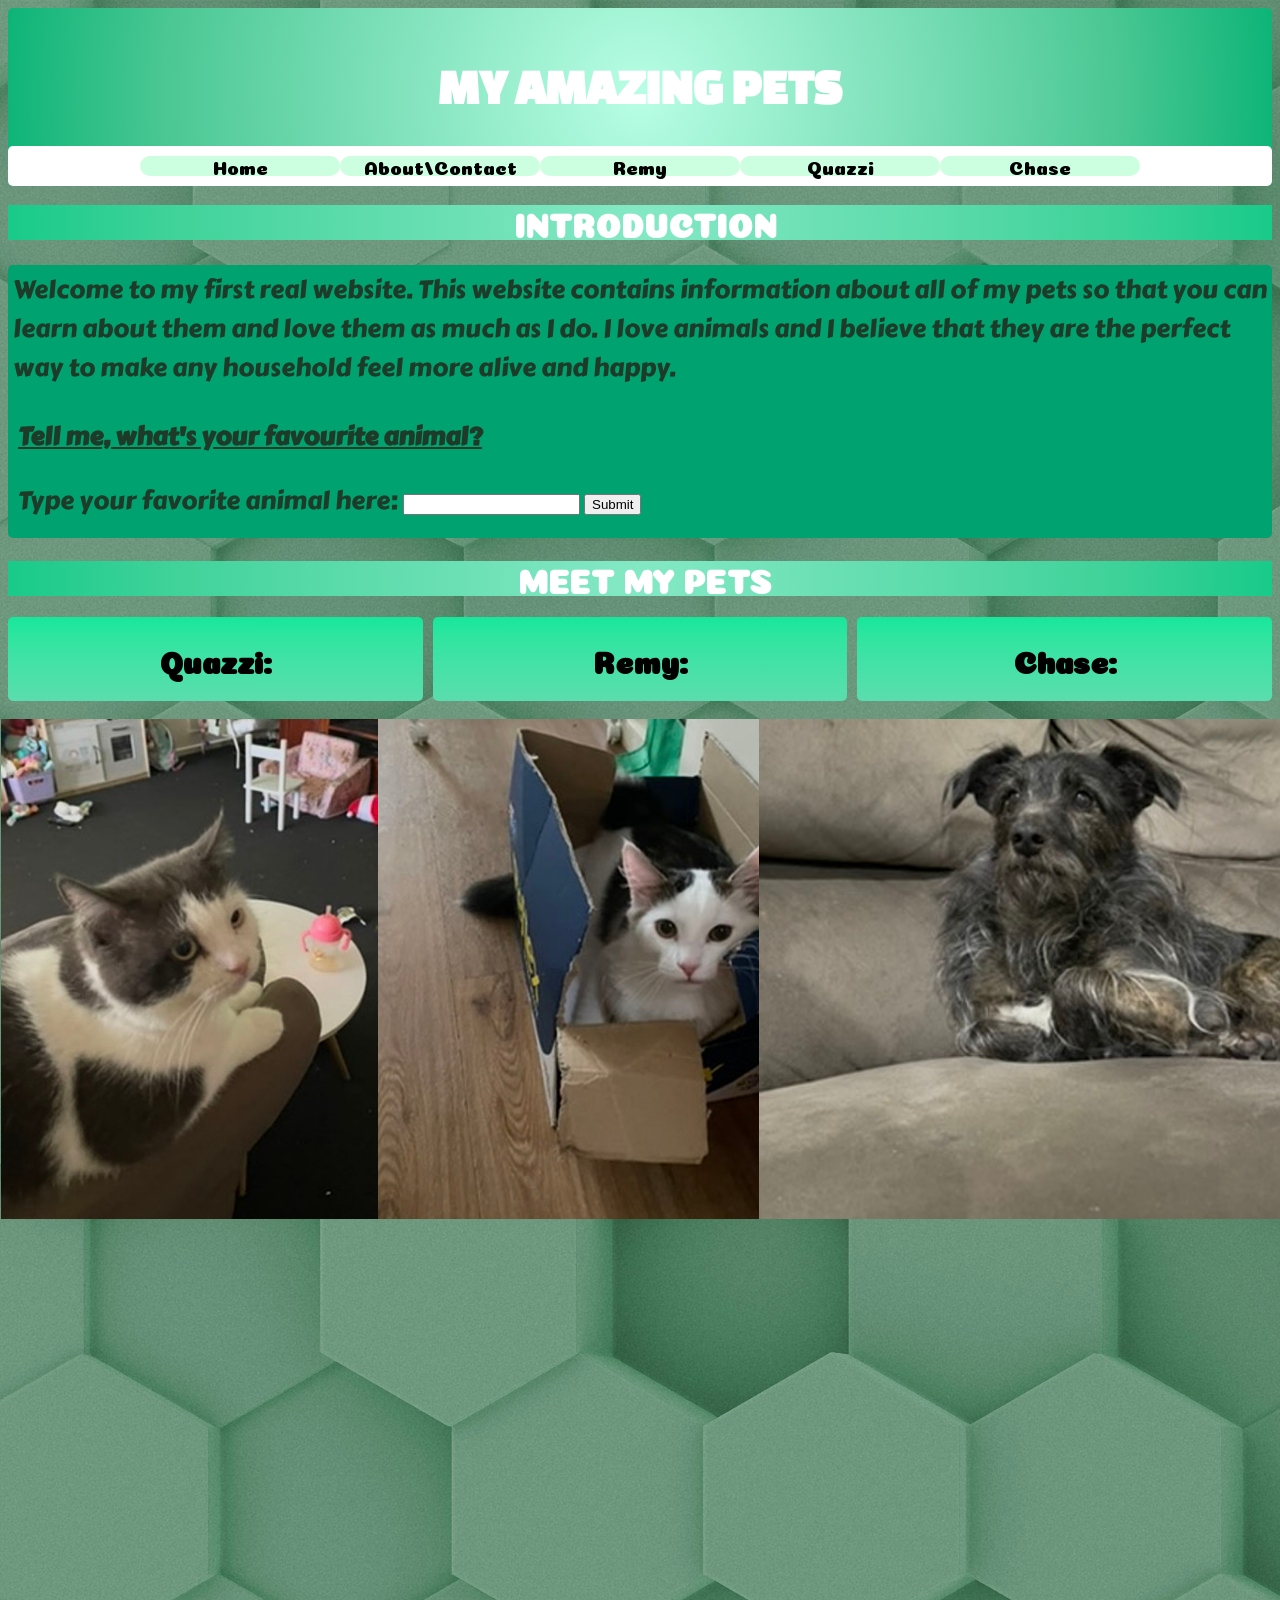
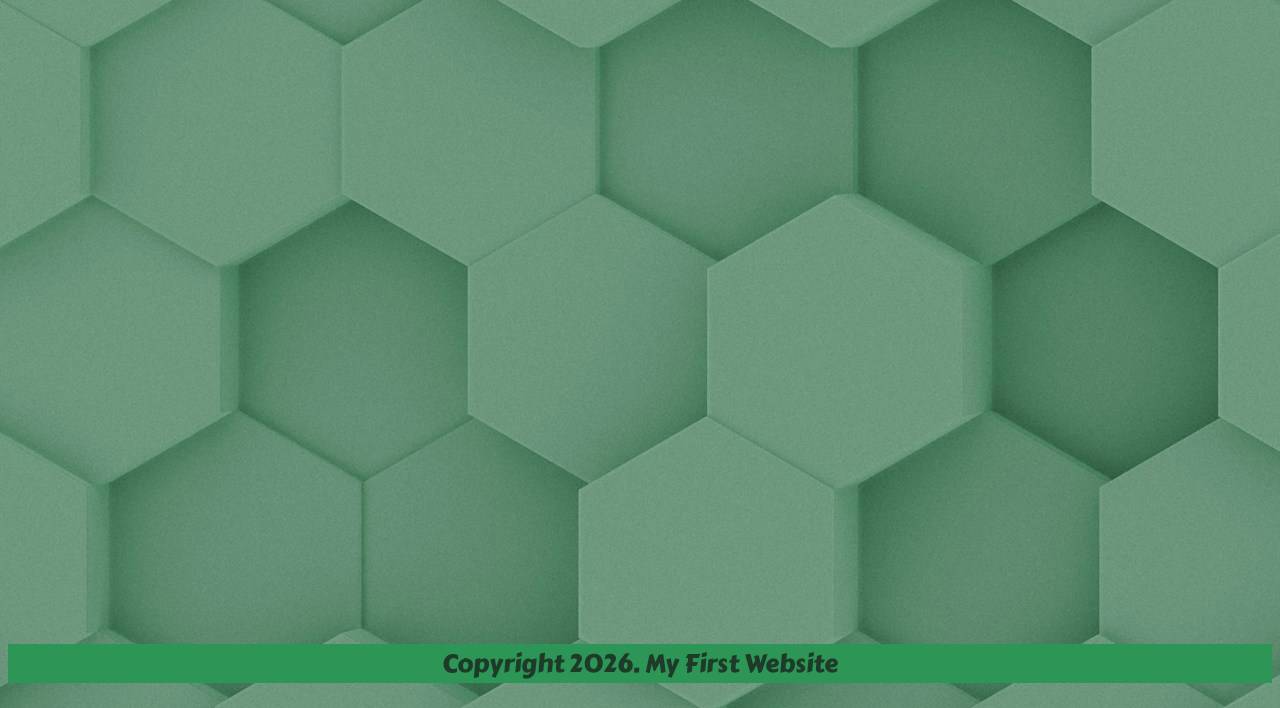
<file: index.html>
<!doctype html>
<html>
<head>
<meta charset="UTF-8">
<title>My Amazing Pets - Home</title>
	<link href="style.css" rel="stylesheet" type="text/css">
<link rel="preconnect" href="https://fonts.googleapis.com">
<link rel="preconnect" href="https://fonts.gstatic.com" crossorigin>
<link href="https://fonts.googleapis.com/css2?family=Carter+One&family=Changa+One:ital@0;1&family=Coiny&display=swap" rel="stylesheet">

</head>

<body>
<div id="header">
	<br>
<h1>MY AMAZING PETS</h1> 
	<div class="navigation">
<h3>
<ul>
	<li><a href="index.html">Home</a></li>
	<li><a href="about.html">About/Contact</a></li>
	<li><a href="remy.html">Remy</a></li>
	<li><a href="quazzi.html">Quazzi</a></li>
	<li><a href="chase.html">Chase</a></li>
</ul>	
</h3>
	</div>
</div>
<div class="title">
	<h1 class="box">Introduction</h1>
	</div>
<div class="section2">
	<p id="paragraph">Welcome to my first real website. This website contains information about all of my pets so that you can learn about them and love them as much as I do. I love animals and I believe that they are the perfect way to make any household feel more alive and happy.</p> 
	<p class="box" id="p2">Tell me, what's your favourite animal?</p> 
	
	<form>
	<label class="box">Type your favorite animal here: </label><input type="text">
	<input type="submit" id="button">
	</form>
	<br>
</div>
	<br>
	<div class="title">
	<h1 class="box">Meet my pets</h1>
	</div>
	<!title for the pictures!>
	<div class="content">
	<div class="pics_title">
	<h2 class="center1">Quazzi:</h2>
	</div>
	<div class="pics_title">
	<h2 class="center1">Remy:</h2>
	</div>
	<div class="pics_title">
	<h2 class="center1">Chase:</h2>
	</div>
	</div>
	<br>
	<! pictures !>
	<div class="content">
		<div id="Quazzi">
			<div class="img_center">
			<img src="Pics/Quazzi_1.jpg" alt="Picture Of Quazzi">
			</div>
			</div>
		<div id="Remy">
			<div class="img_center">
			<img src="Pics/Remy_2.jpg" alt="Picture Of Remy">
			</div>
		</div>
			<div id="Chase">
			<div class="img_center">
			<img src="Pics/Chase_3.jpg" alt="Picture Of Chase">
			</div>
		</div>
		</div>
<div id="footer">
	<p>Copyright 2026. My First Website</p>
</div>
</body>
</html>
</file>
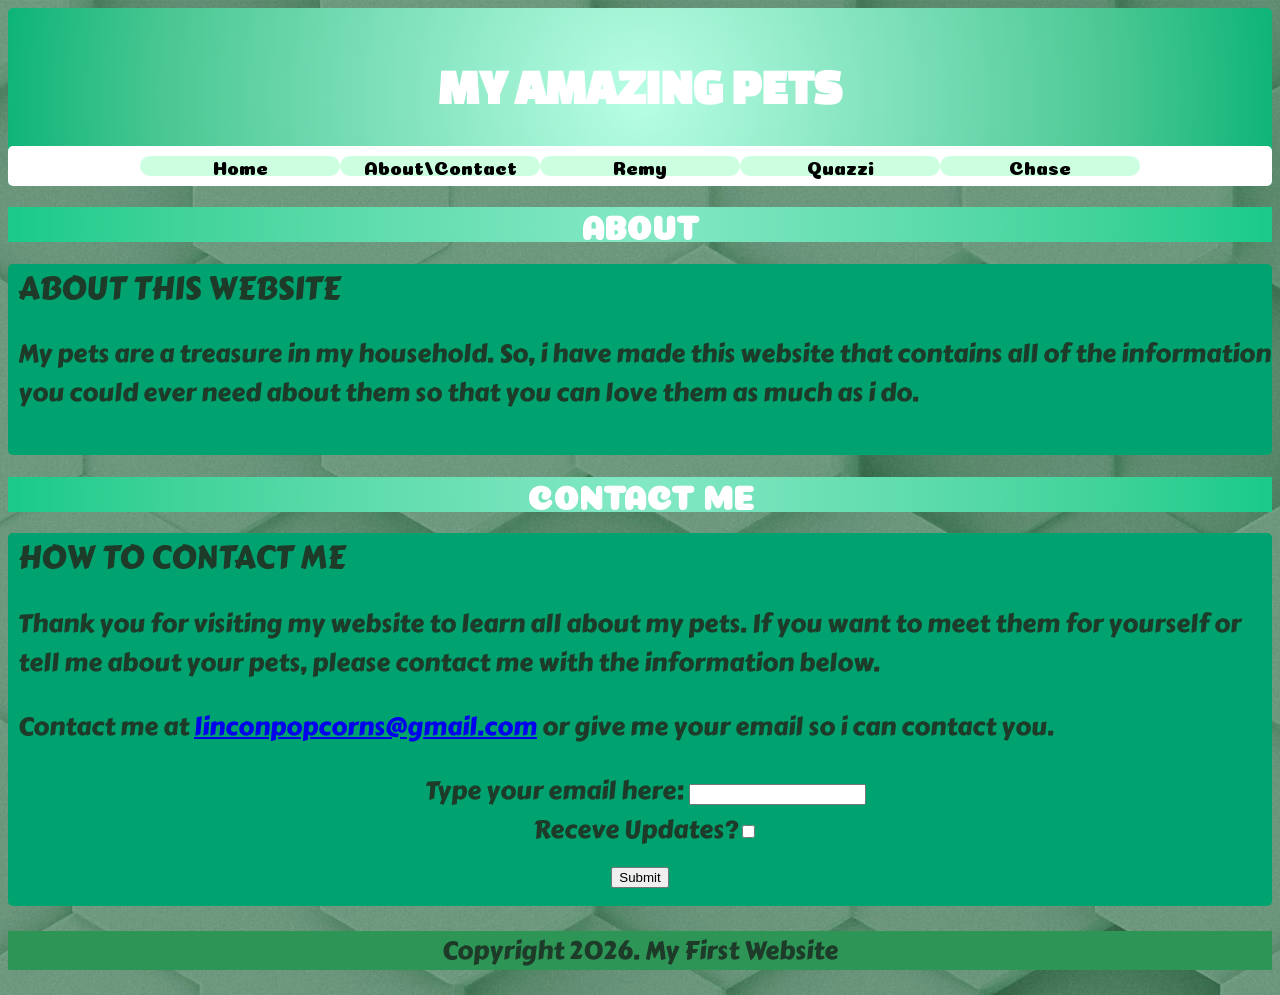
<file: about.html>
<!doctype html>
<html>
<head>
<meta charset="UTF-8">
<title>My Amazing Pets - About</title>
	<link href="style.css" rel="stylesheet" type="text/css">
<link rel="preconnect" href="https://fonts.googleapis.com">
<link rel="preconnect" href="https://fonts.gstatic.com" crossorigin>
<link href="https://fonts.googleapis.com/css2?family=Carter+One&family=Changa+One:ital@0;1&family=Coiny&display=swap" rel="stylesheet">
</head>

<body>
<div id="header">
	<br>
<h1>MY AMAZING PETS</h1> 
	<! set up a menu that links this page to all other pages !>
	<div class="navigation">
<h3>
<ul>
	<li><a href="index.html">Home</a></li>
	<li><a href="about.html">About/Contact</a></li>
	<li><a href="remy.html">Remy</a></li>
	<li><a href="quazzi.html">Quazzi</a></li>
	<li><a href="chase.html">Chase</a></li>
</ul>	
</h3>
</div>
	</div>
	<! title for the first section !>
	<div class="title">
	<h1>About</h1>
	</div>
<div class="section2">
	<h1 class="box">About this website</h1> 

	<p class="box">My pets are a treasure in my household. So, i have made this website that contains all of the information you could ever need about them so that you can love them as much as i do.
	</p>
	<br>
</div>
	<!title for second section!>
<div class="title">
	<h1>Contact Me</h1>
	</div>
<div class="section2">
	<h1 class="box">How to contact me</h1> 

<p class="box">Thank you for visiting my website to learn all about my pets. If you want to meet them for yourself or tell me about your pets, please contact me with the information below.</p> 
	<p class="box">Contact me at <a href="mailto:linconpopcorns@gmail.com">linconpopcorns@gmail.com</a> or give me your email so i can contact you.</p>
	<! contact form !>
	<div id="form1">
	<form>
	<label class="box">Type your email here: </label><input type="email">
		<br>
		</form>
		</div>
	<div id="checkbox">
	<form>
	<label class="box"> Receve Updates?</label><input type="checkbox">
	</form>
	</div>
	<br>
	<div id ="submit_button">
			<div class="button">
			<form>
				
		<input type="submit" id="button">
	</form>
		</div>
	</div>
	<br>
</div>
<div id="footer">
	<p>Copyright 2026. My First Website</p>
</div>
</body>
</html>
</file>
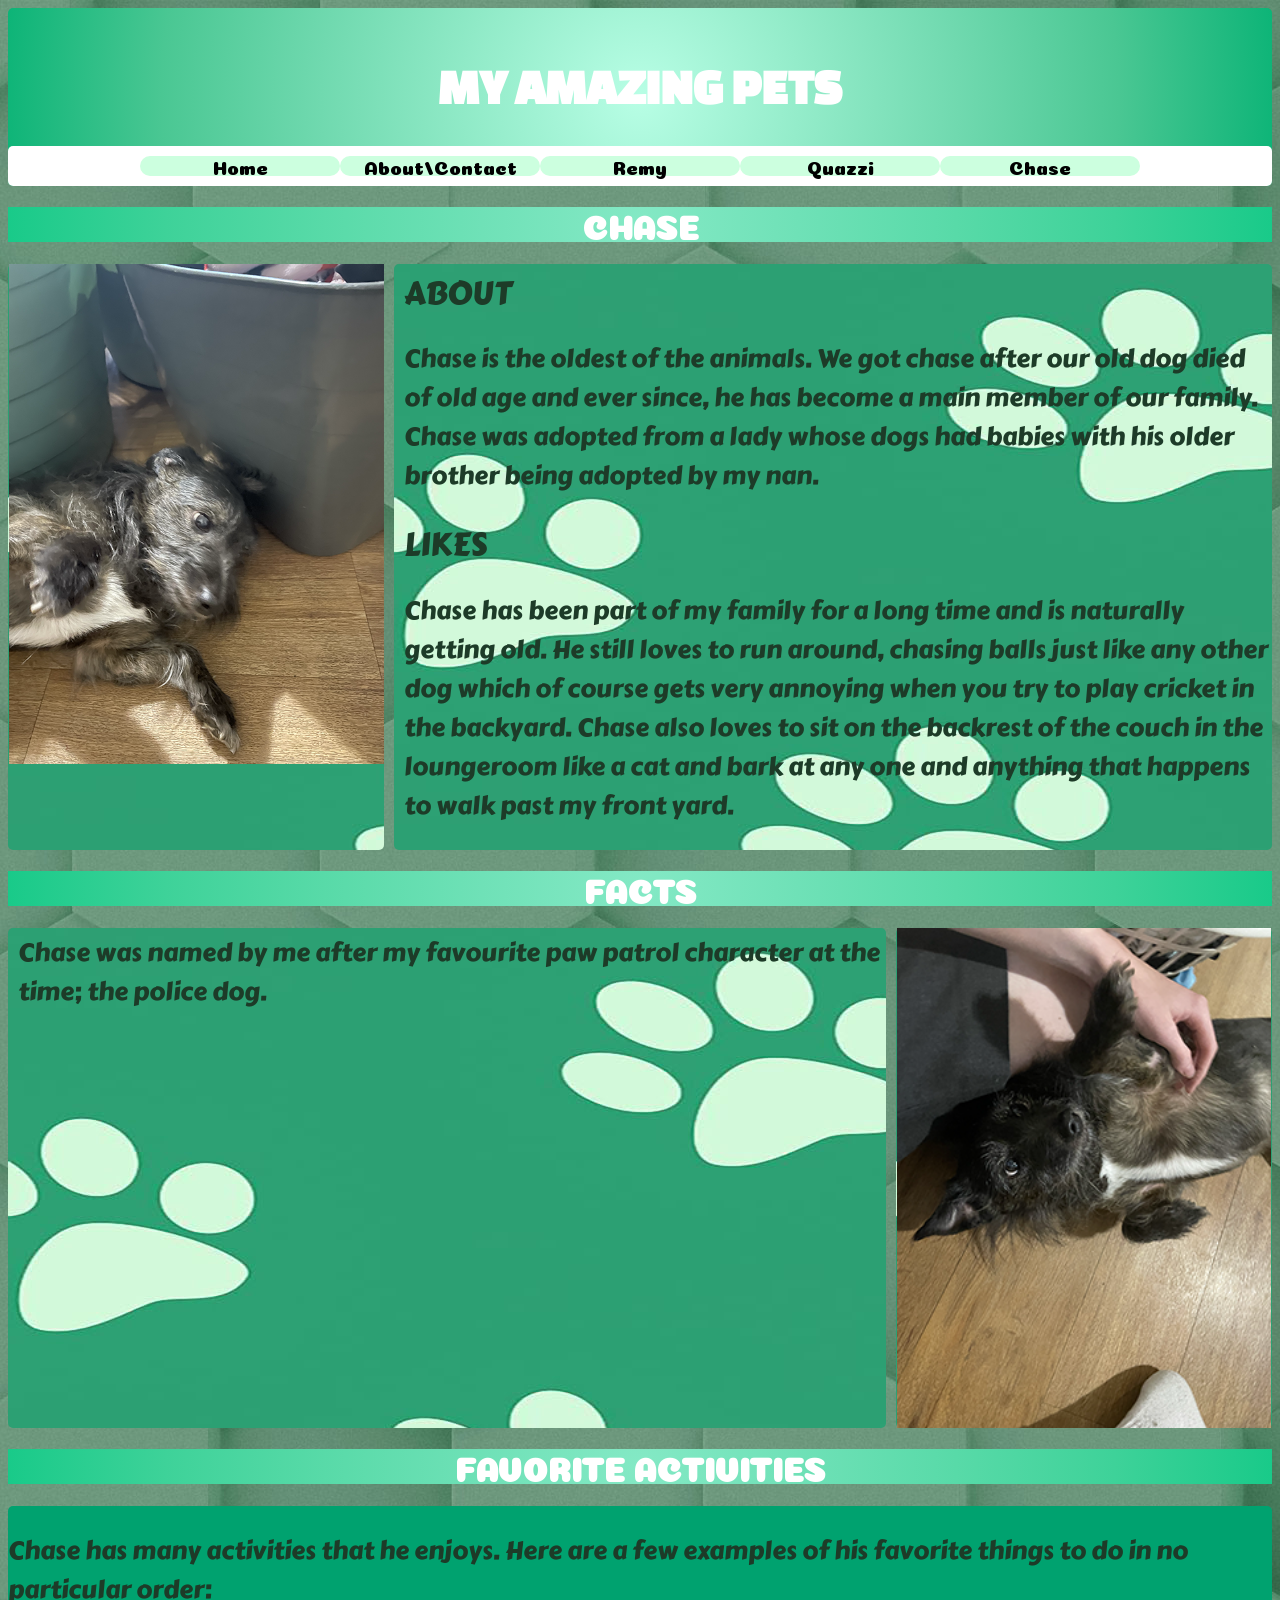
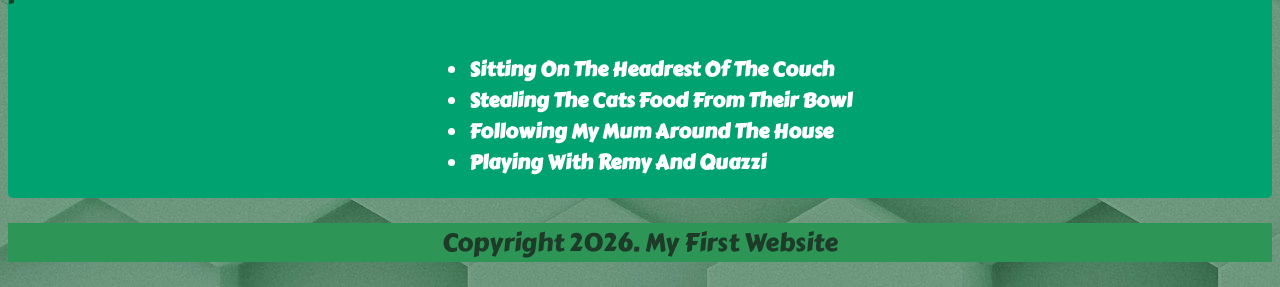
<file: chase.html>
<!doctype html>
<html>
<head>
<meta charset="UTF-8">
<title>My Amazing Pets - Chase</title>
	<link href="style.css" rel="stylesheet" type="text/css">
<link rel="preconnect" href="https://fonts.googleapis.com">
<link rel="preconnect" href="https://fonts.gstatic.com" crossorigin>
<link href="https://fonts.googleapis.com/css2?family=Carter+One&family=Changa+One:ital@0;1&family=Coiny&display=swap" rel="stylesheet">
</head>

<body>
<div id="header">
	<br>
<h1>MY AMAZING PETS</h1> 
	<div class="navigation">
<h3>
<ul>
	<li><a href="index.html">Home</a></li>
	<li><a href="about.html">About/Contact</a></li>
	<li><a href="remy.html">Remy</a></li>
	<li><a href="quazzi.html">Quazzi</a></li>
	<li><a href="chase.html">Chase</a></li>
</ul>	
</h3>
</div>
	</div>
<div class="title">
	<h1>Chase</h1>
	</div>
	<div class="content">
		<div class="image">
		<div class="img_center">
			<img src="Pics/Chase2.png" alt="Picture of Chase">

	</div>
		</div>
<div class="section">
	<h1 class="box">ABOUT</h1> 

<p class="box">Chase is the oldest of the animals. We got chase after our old dog died of old age and ever since, he has become a main member of our family. Chase was adopted from a lady whose dogs had babies with his older brother being adopted by my nan.</p> 

<h1 class="box">LIKES</h1> 

<p class="box">Chase has been part of my family for a long time and is naturally getting old. He still loves to run around, chasing balls just like any other dog which of course gets very annoying when you try to play cricket in the backyard. Chase also loves to sit on the backrest of the couch in the loungeroom like a cat and bark at any one and anything that happens to walk past my front yard.</p> 
		</div>
	</div>
	<div class="title">
<h1>FACTS</h1> 
	</div>
	<div class="content">
	<div class="section">
<p class="box">Chase was named by me after my favourite paw patrol character at the time; the police dog.</p> 
		<br>
	</div>
		<div class="image">
			<div class="img_center">
				<img src="Pics/Chase1.png" alt="Picture of Chase">
		</div>
		</div>
	</div>
	<div class="title">
	<h1>Favorite Activities</h1>
	</div>
<div class="section2">
		<div class="center">
	<p>Chase has many activities that he enjoys. Here are a few examples of his favorite things to do in no particular order:</p>
	</div>
	<div class="center">
		<ul>
		<li>Sitting on the headrest of the couch</li>
		<li>Stealing the cats food from their bowl </li>
		<li>Following my mum around the house</li>
		<li>Playing with Remy and Quazzi</li>
		</ul>
		<br>
	</div>
	</div>
<div id="footer">
	<p>Copyright 2026. My First Website</p>
</div>
</body>
</html>
</file>
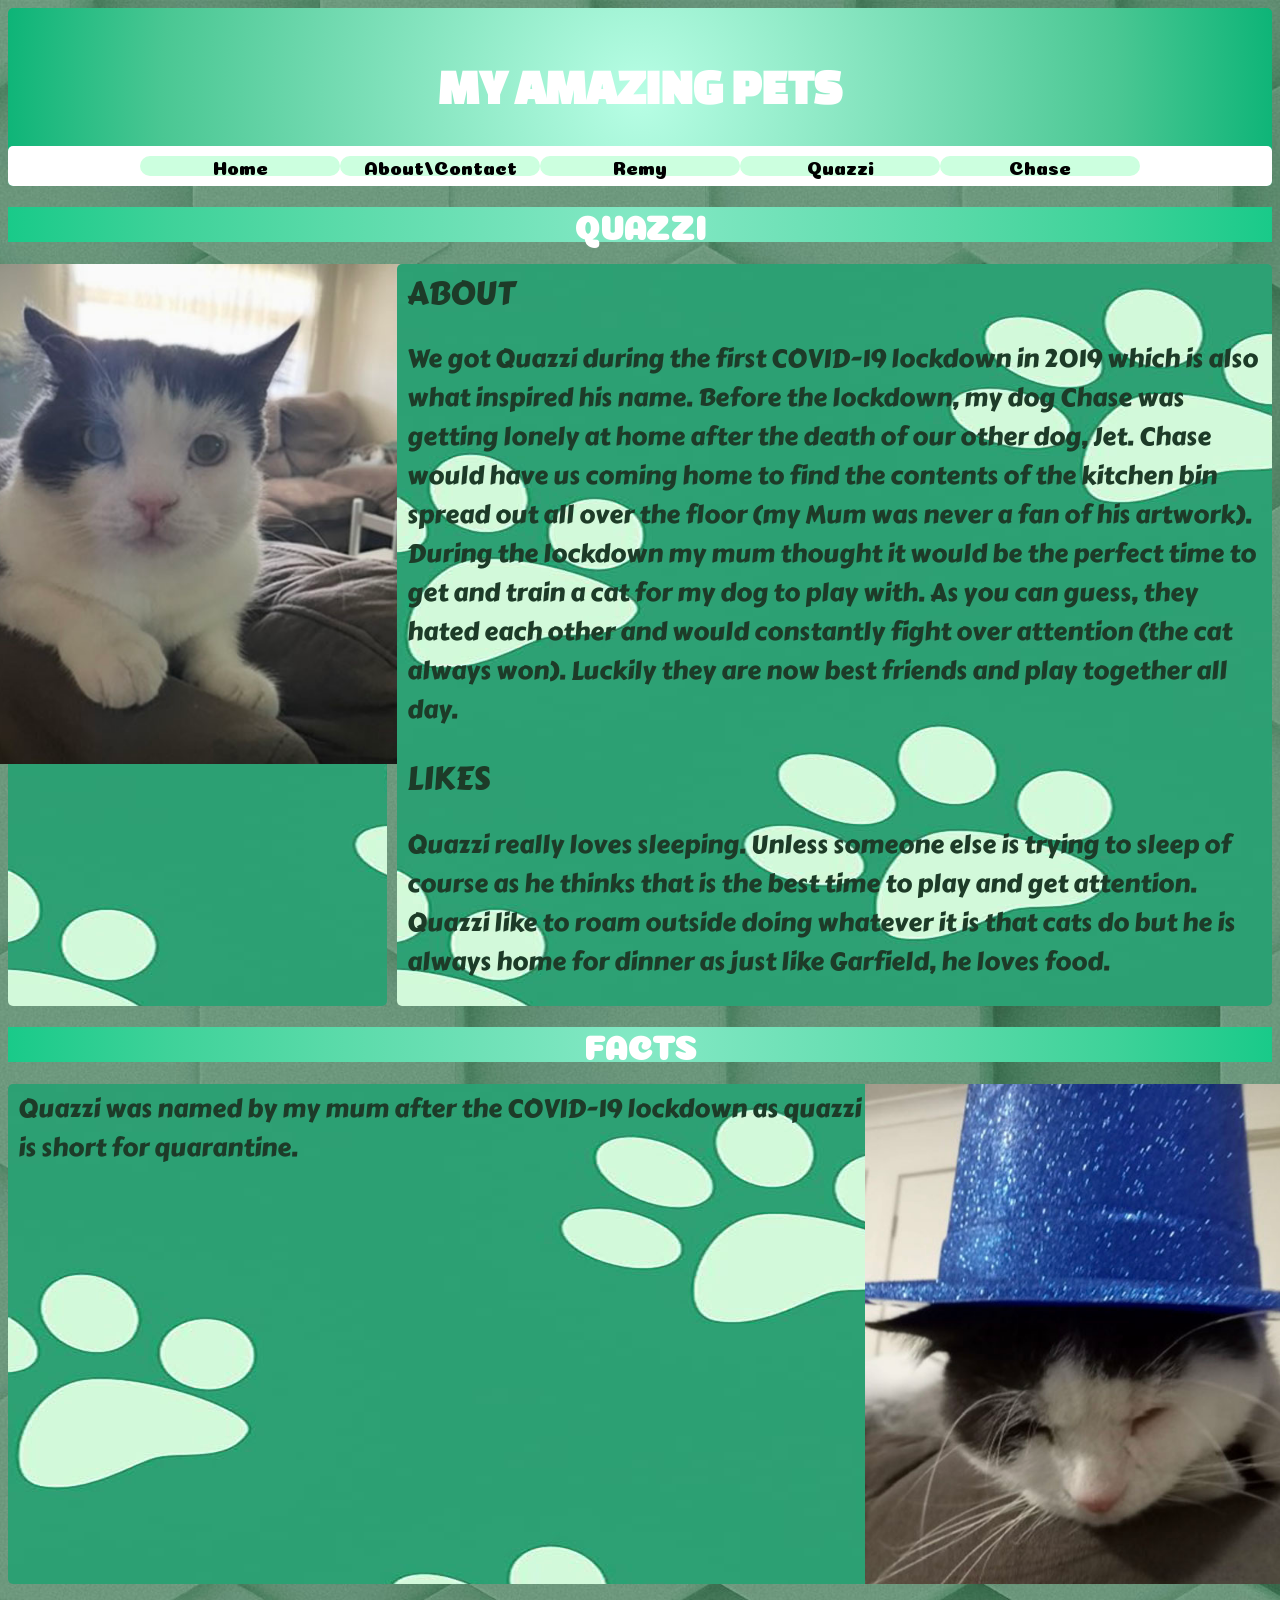
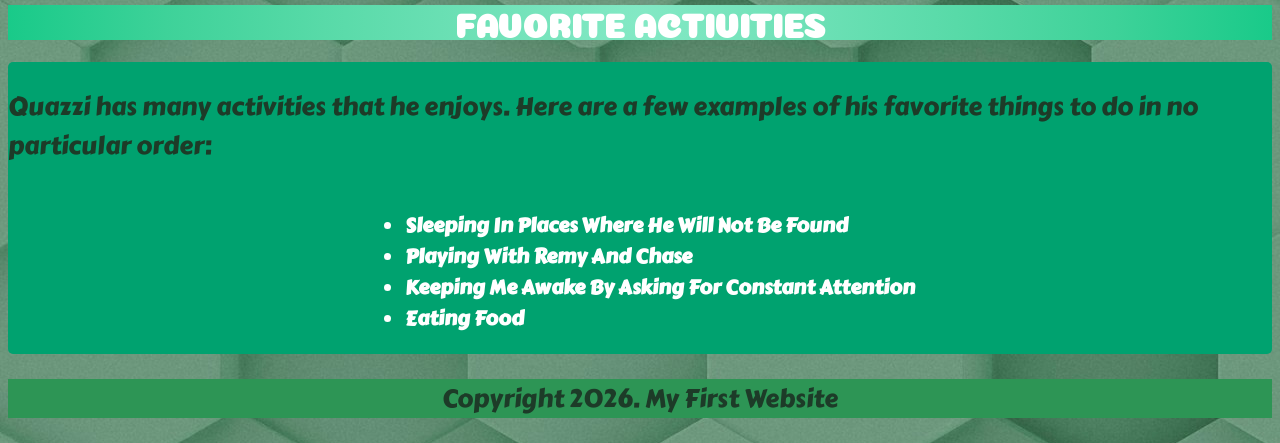
<file: quazzi.html>
<!doctype html>
<html>
<head>
<meta charset="UTF-8">
<title>My Amazing Pets - Quazzi</title>
	<link href="style.css" rel="stylesheet" type="text/css">
<link rel="preconnect" href="https://fonts.googleapis.com">
<link rel="preconnect" href="https://fonts.gstatic.com" crossorigin>
<link href="https://fonts.googleapis.com/css2?family=Carter+One&family=Changa+One:ital@0;1&family=Coiny&display=swap" rel="stylesheet">
</head>

<body>
<div id="header">
	<br>
<h1>MY AMAZING PETS</h1> 
	<div class="navigation">
<h3>
<ul>
	<li><a href="index.html">Home</a></li>
	<li><a href="about.html">About/Contact</a></li>
	<li><a href="remy.html">Remy</a></li>
	<li><a href="quazzi.html">Quazzi</a></li>
	<li><a href="chase.html">Chase</a></li>
</ul>	
</h3>
</div>
	</div>
<div class="title">
	
	<h1>Quazzi</h1>
	</div>
	<div class="content">
	<div class="image">
	<div class="img_center">
		<img src="Pics/Quazzi_2.jpg" alt="picture of Quazzi">
		</div>		
		</div>
	<div class="section">
	<h1 class="box">ABOUT</h1> 

<p class="box">We got Quazzi during the first COVID-19 lockdown in 2019 which is also what inspired his name. Before the lockdown, my dog Chase was getting lonely at home after the death of our other dog, Jet. Chase would have us coming home to find the contents of the kitchen bin spread out all over the floor (my Mum was never a fan of his artwork). During the lockdown my mum thought it would be the perfect time to get and train a cat for my dog to play with. As you can guess, they hated each other and would constantly fight over attention (the cat always won). Luckily they are now best friends and play together all day.</p> 

<h1 class="box">LIKES</h1> 

<p class="box">Quazzi really loves sleeping. Unless someone else is trying to sleep of course as he thinks that is the best time to play and get attention. Quazzi like to roam outside doing whatever it is that cats do but he is always home for dinner as just like Garfield, he loves food.</p> 
	</div>
	</div>
	<div class="title">
	<h1>FACTS</h1>
	</div>
	<div class="content">
	<div class="section">
<p class="box">Quazzi was named by my mum after the COVID-19 lockdown as quazzi is short for quarantine.</p> 
		<br>
	</div>
		<div class="image">
			<div class="img_center">
			<img src="Pics/Quazzi_3.jpg" alt="picture of Quazzi in a hat">
			</div>
		</div>
	</div>
		<div class="title">
	<h1>Favorite Activities</h1>
	</div>
<div class="section2">
		<div class="center">
	<p>Quazzi has many activities that he enjoys. Here are a few examples of his favorite things to do in no particular order:</p>
	</div>
	<div class="center">
		<ul>
		<li>Sleeping in places where he will not be found</li>
		<li>playing with Remy and Chase </li>
		<li>Keeping me awake by asking for constant attention</li>
		<li>Eating food</li>
		</ul>
		<br>
	</div>
	</div>
<div id="footer">
	<p>Copyright 2026. My First Website</p>
</div>
</body>
</html>
</file>
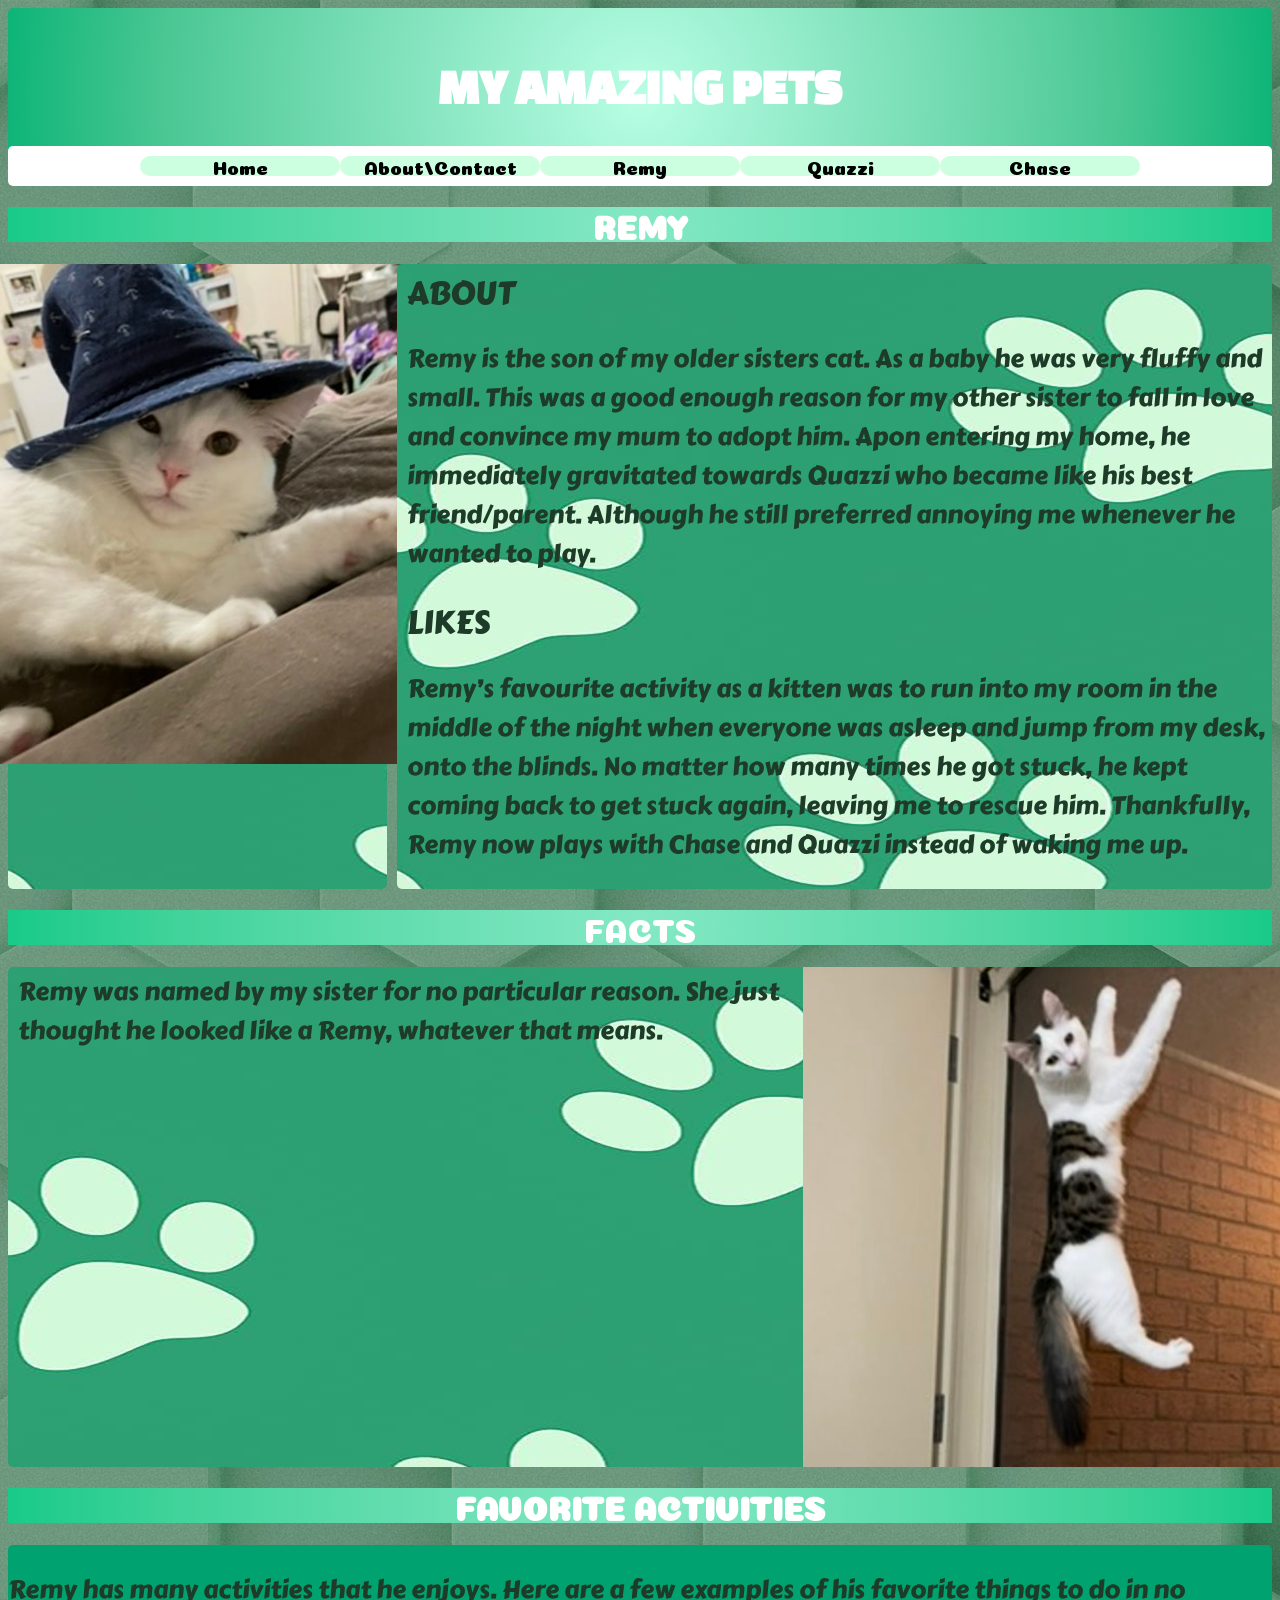
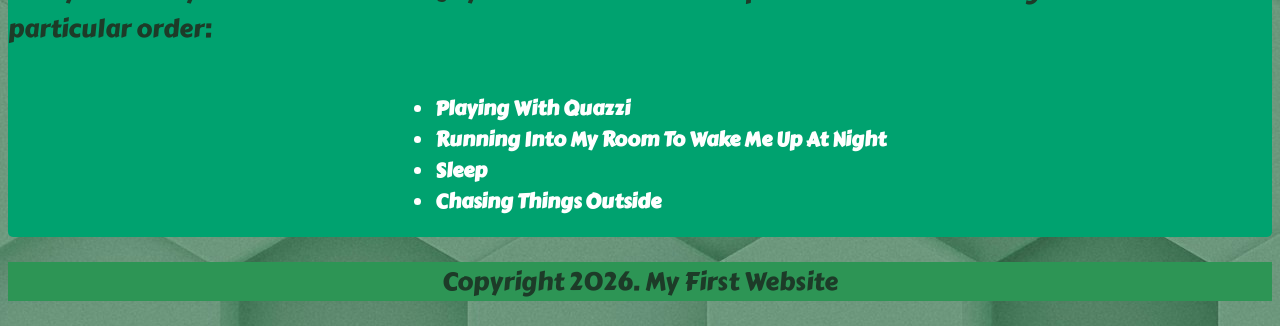
<file: remy.html>
<!doctype html>
<html>
<head>
<meta charset="UTF-8">
<title>My Amazing Pets - Remy</title>
	<link href="style.css" rel="stylesheet" type="text/css">
<link rel="preconnect" href="https://fonts.googleapis.com">
<link rel="preconnect" href="https://fonts.gstatic.com" crossorigin>
<link href="https://fonts.googleapis.com/css2?family=Carter+One&family=Changa+One:ital@0;1&family=Coiny&display=swap" rel="stylesheet">
</head>

<body>
<div id="header"><br>
<h1>MY AMAZING PETS</h1> 
<div class="navigation">
<h3>
<ul>
	<li><a href="index.html">Home</a></li>
	<li><a href="about.html">About/Contact</a></li>
	<li><a href="remy.html">Remy</a></li>
	<li><a href="quazzi.html">Quazzi</a></li>
	<li><a href="chase.html">Chase</a></li>
</ul>	
</h3>
	</div>
</div>
	
<div class="title">
	<h1>Remy</h1>
	</div>
<div class="content">
<div class="image">
	<div class="img_center">
	<img src="Pics/Remy_3.jpg" alt="Picture of Remy in a hat">
	</div>
	</div>
<div class="section">
	<h1 class="box">About</h1> 
<! remy content !>
<p class="box">Remy is the son of my older sisters cat. As a baby he was very fluffy and small. This was a good enough reason for my other sister to fall in love and convince my mum to adopt him. Apon entering my home, he immediately gravitated towards Quazzi who became like his best friend/parent. Although he still preferred annoying me whenever he wanted to play.</p> 

<h1 class="box">LIKES</h1> 

<p class="box">Remy’s favourite activity as a kitten was to run into my room in the middle of the night when everyone was asleep and jump from my desk, onto the blinds. No matter how many times he got stuck, he kept coming back to get stuck again, leaving me to rescue him. Thankfully, Remy now plays with Chase and Quazzi instead of waking me up.</p> 
	</div>
	</div>
	<h1 class="title">FACTS</h1> 
	<div class="content">
 <div class="section">
<p class="box"> 
	Remy was named by my sister for no particular reason. She just thought he looked like a Remy, whatever that means.</p> 
	 <br>
		</div>
		<div class="image">
		<div class="img_center">
			<img src="Pics/Remy_1.jpg" alt="Picture of Remy Hanging on the door">
		</div>
		
</div>
	</div>
		<div class="title">
	<h1>Favorite Activities</h1>
	</div>
<div class="section2">
		<div class="center">
	<p>Remy has many activities that he enjoys. Here are a few examples of his favorite things to do in no particular order:</p>
	</div>
	<div class="center">
		<ul>
		<li>Playing with Quazzi</li>
		<li>Running into my room to wake me up at night</li>
		<li>Sleep</li>
		<li>Chasing things outside</li>
		</ul>
		<br>
	</div>
	</div>
<div id="footer">
	<p>Copyright 2026. My First Website</p>
</div>
</body>
</html>
</file>
<file: style.css>
@charset "UTF-8";
/* CSS Document */
body{
	background-image: url("Pics/BG.jpg");
}
#checkbox{
	display:flex;
	justify-content:center;
}
#form input{
	width:200px;
}
#form1{
	display:flex;
	justify-content:center;
}

p{
	 font-family: "Carter One", system-ui;
  font-weight: 400;
  font-style: normal;
	color:#1D3B28;
	font-size:25px
}
Label{
	 font-family: "Carter One", system-ui;
  font-weight: 400;
  font-style: normal;
	color:#1D3B28;
	font-size:25px
}
#p2{
	font-weight:bold;
	text-decoration:underline;
	 font-family: "Carter One", system-ui;
  font-style: normal;
}
#paragraph{
	display:flex;
	justify-content:center;
	font-size:25px;
	padding: 5px;
}
.box{
	margin-left: 10px;
	margin-top: 5px;
}
.center2{
	display:flex;
	justify-content:center;
}
.flex_pics{
	background-image: url("Pics/Quazzi_1.jpg");
	border-radius: 10px;
	width: 33%;

}
.img_center{
	display: flex;
	justify-content: center;
	height: 500px
}
#Quazzi{
	width:33%;
	background-image: url("Pics/light_pawprint_pattern.jpg");
	border-radius: 10px;
	margin-bottom: 1000px;
	justify-content: center;
}
#Remy{
	width:33%;
	background-image: url("Pics/light_pawprint_pattern.jpg");
	border-radius: 10px;
	margin-bottom: 1000px
}
#Chase{
	width:33%;
	background-image: url("Pics/light_pawprint_pattern.jpg");
	border-radius: 10px;
	margin-bottom: 1000px
}
.section {
	background-image:url("Pics/light_pawprint_pattern.jpg");
	border-radius: 5px;
	width: 70%;
}

#header {
	background-image: radial-gradient(circle, #b8fee5, #94ecca, #70d9af, #4ac793, #0db477);
	border-radius: 5px;
}
#header h1{
	font-family: "Changa One", sans-serif;
  	font-style: normal;
	font-size:50px
}

#footer {
	background-color: #2D9555;
	text-align:center;
}
.title {
	background-image: radial-gradient(circle, #84e9c5, #6fe1b7, #58daa8, #3ed299, #19ca89);
	text-align: center;
	text-transform:uppercase;
	  font-family: "Coiny", system-ui;
  font-weight: 400;
  font-style: normal;
}


#header h1{
	text-align:center;
	text-transform: uppercase;
	color:#ffffff;
}
#header li {
	text-align: center;
	background-color:#CCFFDF;
	border-radius: 10px;
	width: 200px;
	  font-family: "Coiny", system-ui;
  font-weight: 400;
  font-style: normal;
}
#header ul{
	display: flex;
	justify-content: center;
	padding:10px;
	list-style-type: none;
	text-decoration:none;
	
}
#header li a{
	text-decoration:none;
	color:black;
}
#header li:hover{
	list-style-type: none;
	background-color:#7DE1A9;
	text-align:center;
}
#button:hover{
	background-color:#4FCD8A;
}
.content {
	display:flex;
	gap: 10px;
}
.image{
	background-image:url("Pics/light_pawprint_pattern.jpg");
	border-radius: 5px;
	width:30%;
	
}
h1{
	text-transform:uppercase;
	color:#ffffff;
}
.section2 {
	background-color: #00A26F;
	border-radius: 5px;
}
.section2 li{
	color:#FFFFFF;
	text-transform:capitalize;
	font-weight: bold;
}
.center{
	font-weight:bold;
	display:flex;
	justify-content: center;
	font-size:20px
}
#submit_button{
	display: flex;
	justify-content: center;
	
	
}
#checkbox{
	
display: flex;
	justify-content: center;
}
.pics_title{
background-image: linear-gradient(to top, #5addad, #4ee0a9, #40e2a5, #30e5a0, #17e79b);
	border-radius: 5px;
	width: 33%;
	  font-family: "Coiny", system-ui;
  font-weight: 400;
  font-style: normal;
}

.center1{
	display:flex;
	justify-content: center;
	font-size:30px;
}
.navigation{
	background-color:#ffffff;
	border-radius:5px;
}
li{
   font-family: "Carter One", system-ui;
  font-weight: 400;
  font-style: normal;
}
.section h1{
	  font-family: "Carter One", system-ui;
  font-weight: 400;
  font-style: normal;
	color:#1D3B28;
}
.section2 h1{
	font-family: "Carter One", system-ui;
  font-weight: 400;
  font-style: normal;
	color:#1D3B28;
	
}
</file>
